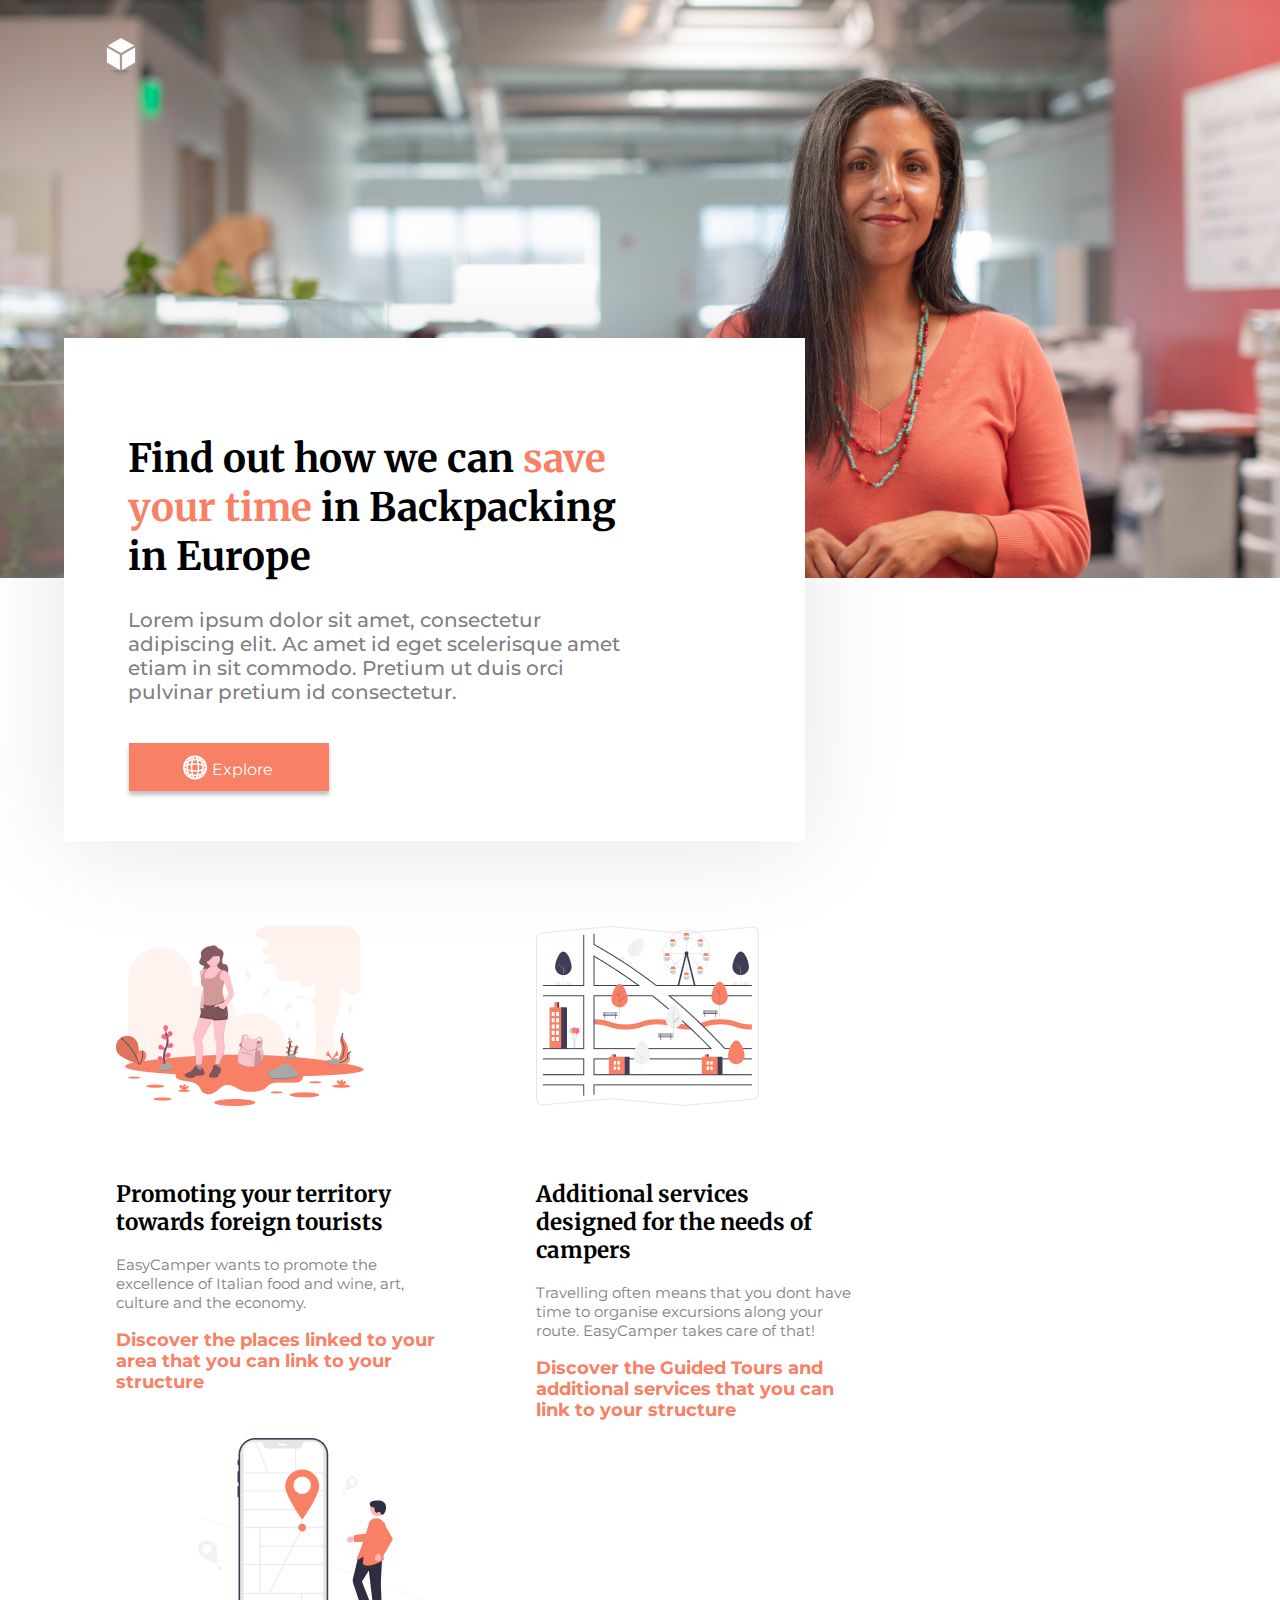
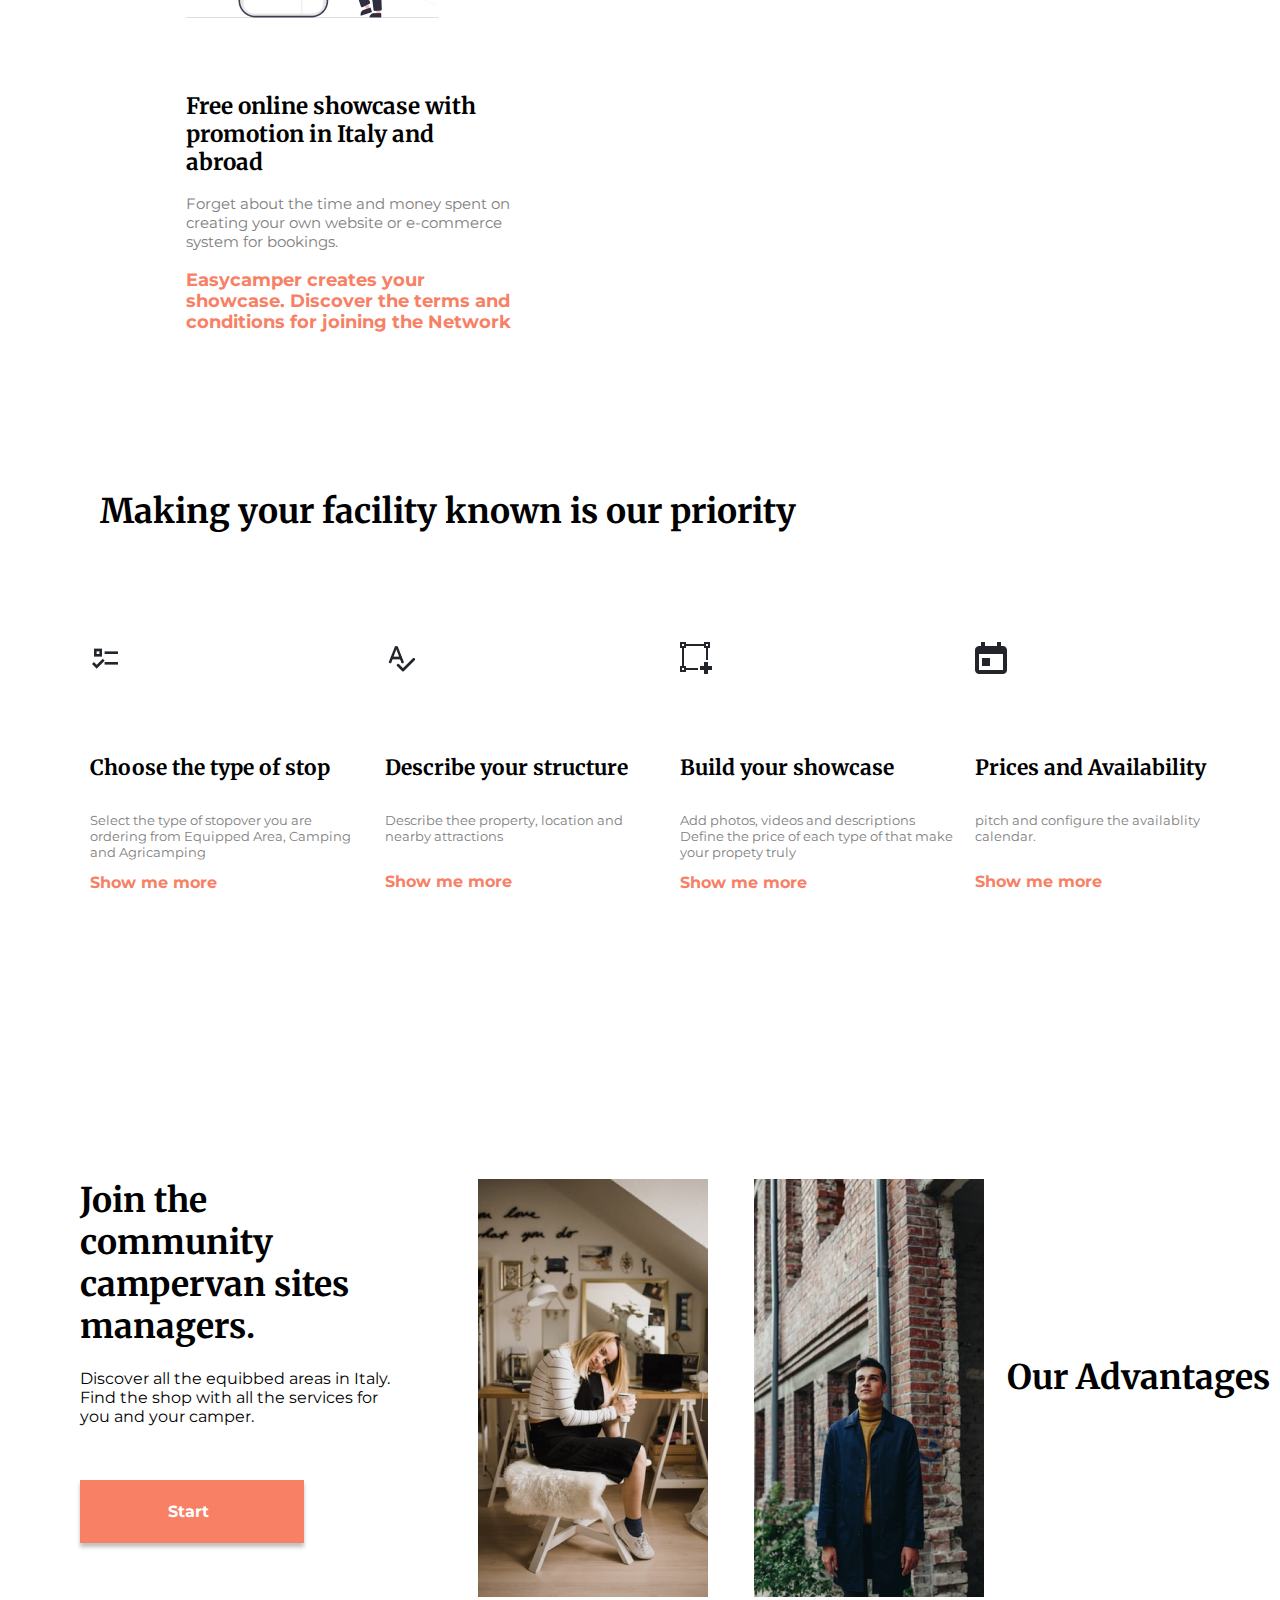
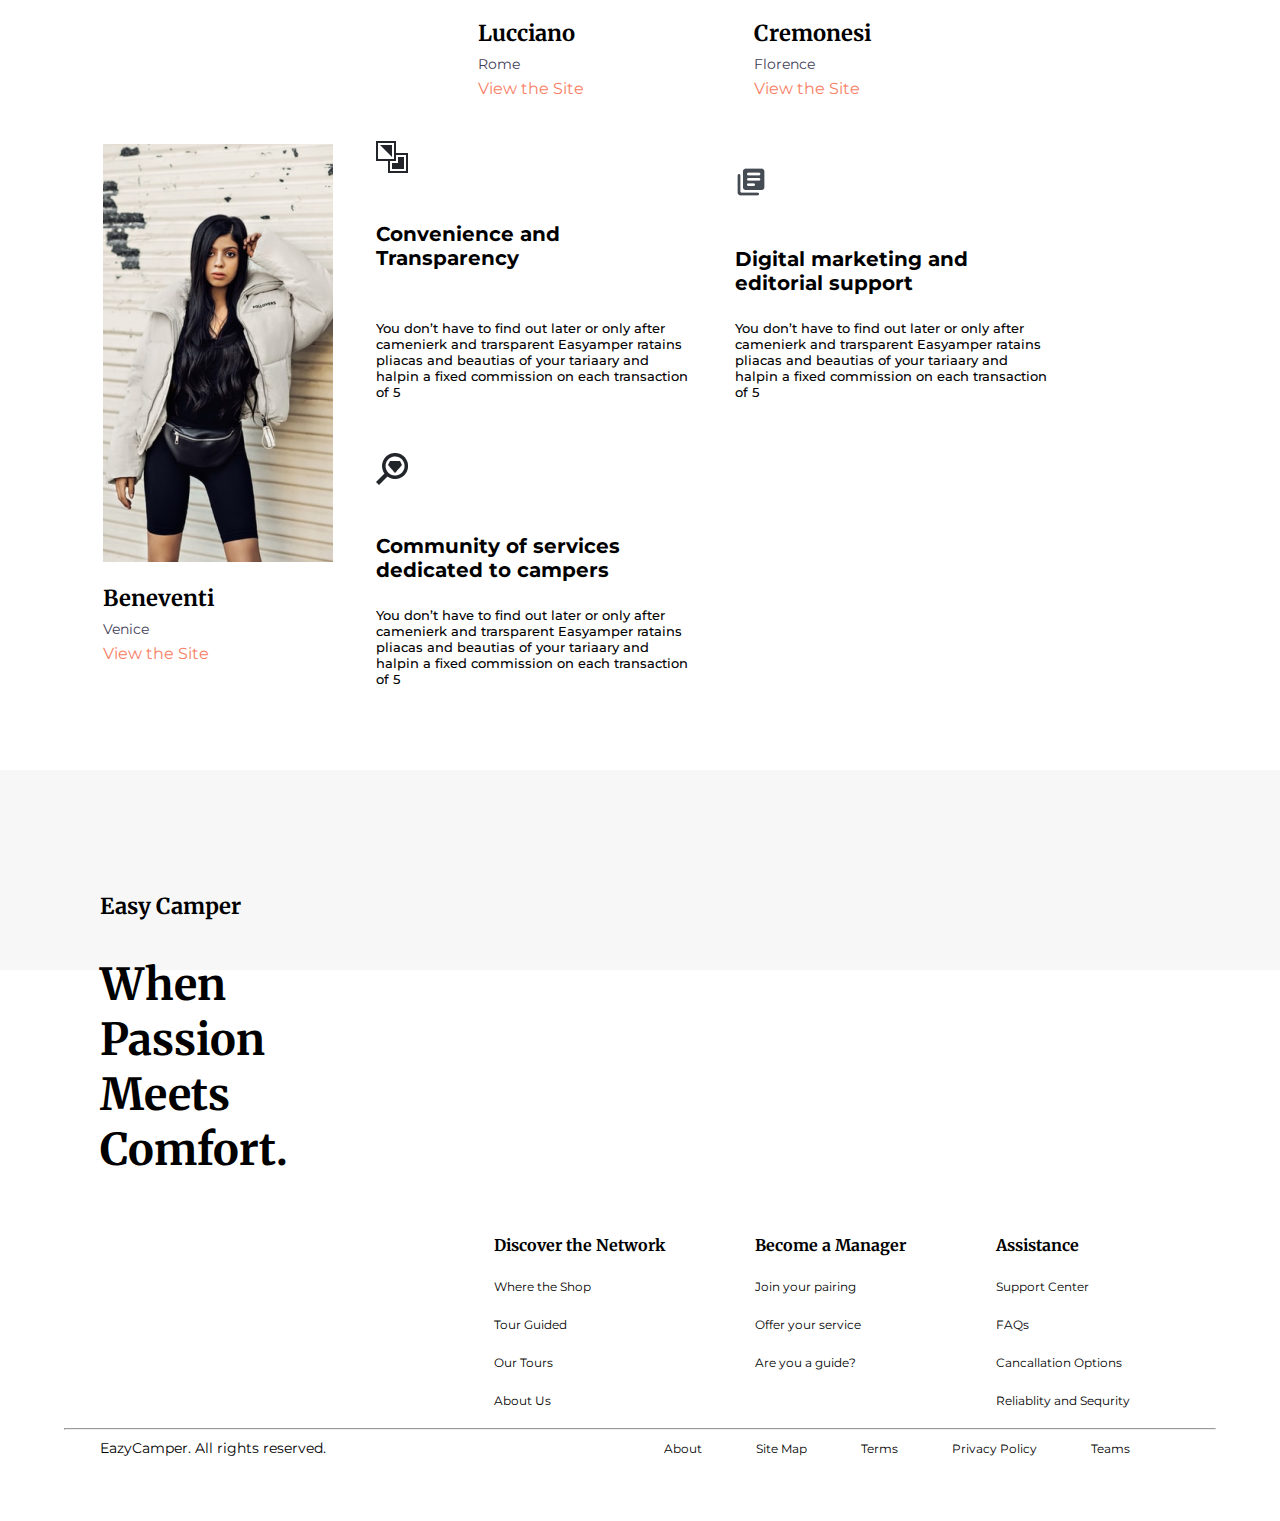
<file: index.html>
<!DOCTYPE html>
<html lang="pt">

<head>
    <meta charset="UTF-8">
    <meta name="viewport" content="width=device-width, initial-scale=1, maximum-scale=1.0">
    <link rel="stylesheet" href="./css/style.css">
    <link rel="stylesheet" href="./css/responsive.css">
    <link href="https://fonts.googleapis.com/css2?family=Merriweather:wght@700&family=Montserrat:wght@400;500&display=swap" rel="stylesheet">
    <title>Desafio do Gabriel</title>
</head>

<body>
    <header>
        <div id="mulher">

            <img id="cubo" src="./images/cube 1.png" alt="">
            <div class="container">
                <div id="ret1">
                    <h1>Find out how we can <span id="save">save your time</span> in Backpacking in Europe</h1>
                    <p>Lorem ipsum dolor sit amet, consectetur adipiscing elit. Ac amet id eget scelerisque amet etiam in sit commodo. Pretium ut duis orci pulvinar pretium id consectetur. </p>
                    <br> <button><img src="/images/button1.png" alt=""><span id="explore">Explore</span></button>
                </div>
            </div>
        </div>
    </header>

    <section class="container">
        <div id="images">

            <div id="image1">
                <img src="./images/undraw_exploring_1l7f 1.png" alt="">
                <h2>Promoting your territory towards foreign tourists </h2>
                <p>EasyCamper wants to promote the excellence of Italian food and wine, art, culture and the economy. </p>
                <h3>Discover the places linked to your area that you can link to your structure</h3>
            </div>

            <div id="image2">
                <img src="./images/undraw_tourist_map_re_293e 1.png" alt="">
                <h2>Additional services designed for the needs of campers </h2>
                <p>Travelling often means that you dont have time to organise excursions along your route. EasyCamper takes care of that! </p>
                <h3>Discover the Guided Tours and additional services that you can link to your structure</h3>
            </div>

            <div id="image3">
                <img src="./images/undraw_Destination_re_sr74 1.png" alt="">
                <h2>Free online showcase with promotion in Italy and abroad </h2>
                <p>Forget about the time and money spent on creating your own website or e-commerce system for bookings. </p>
                <h3>Easycamper creates your showcase. Discover the terms and conditions for joining the Network</h3>
            </div>
        </div>
        <div id="making">
            <h1>Making your facility known is our priority</h1>
            <div class="icons">


                <div id="icon11">
                    <img id="icon1" src="images/icon1.png" alt="">
                    <h2>Choose the type of stop</h2>
                    <p>Select the type of stopover you are ordering from Equipped Area, Camping and Agricamping</p>
                    <a href="">Show me more</a>
                </div>

                <div id="icon22">
                    <img id="icon2" src="images/icon2.png" alt="">
                    <h2>Describe your structure</h2>
                    <p>Describe thee property, location and nearby attractions</p>
                    <a href="">Show me more</a>
                </div>

                <div id="icon33">
                    <img id="icon3" src="images/icon3.png" alt="">
                    <h2>Build your showcase</h2>
                    <p>Add photos, videos and descriptions Define the price of each type of that make your propety truly</p>
                    <a href="">Show me more</a>
                </div>

                <div id="icon44">
                    <img id="icon4" src="images/icon4.png" alt="">
                    <h2>Prices and Availability</h2>
                    <p>pitch and configure the availablity calendar.</p>
                    <a href="">Show me more</a>
                </div>


            </div>

        </div>

        <div id="artistas">
            <div id="texts">
                <h1>Join the community campervan sites managers.</h1>
                <p>Discover all the equibbed areas in Italy. Find the shop with all the services for you and your camper.</p>
                <input type="button" value="Start">
            </div>
            <div id="fotos">
                <div id="foto1"><img src="./images/pessoa1.png" alt="">
                    <h2>Lucciano</h2>
                    <p>Rome</p>
                    <a href="">View the Site</a>
                </div>

                <div id="foto2"><img src="./images/pessoa2.png" alt="">
                    <h2>Cremonesi</h2>
                    <p>Florence</p>
                    <a href="">View the Site</a></div>

                <div id="foto3"><img src="./images/pessoa3.png" alt="">
                    <h2>Beneventi</h2>
                    <p>Venice</p>
                    <a href="">View the Site</a></div>
            </div>
        </div>


        <div id="vantagens">

            <h2>Our Advantages</h2><br>
            <div id="icons2">

                <div id="icons55">
                    <img src="./images/icon5.png" alt="">
                    <h3>Convenience and Transparency</h3>
                    <p>You don’t have to find out later or only after camenierk and trarsparent Easyamper ratains pliacas and beautias of your tariaary and halpin a fixed commission on each transaction of 5</p>
                </div>

                <div id="icons66">
                    <img src="./images/icon6.png" alt="">
                    <h3>Digital marketing and editorial support</h3>
                    <p>You don’t have to find out later or only after camenierk and trarsparent Easyamper ratains pliacas and beautias of your tariaary and halpin a fixed commission on each transaction of 5</p>
                </div>

                <div id="icons77">
                    <img src="./images/icon7.png" alt="">
                    <h3>Community of services dedicated to campers</h3>
                    <p>You don’t have to find out later or only after camenierk and trarsparent Easyamper ratains pliacas and beautias of your tariaary and halpin a fixed commission on each transaction of 5</p>

                </div>
            </div>

        </div>


    </section>
    <footer>
        <div id="links">
            <div id="part1">
                <h3>Easy Camper</h3>
                <h2>When Passion Meets Comfort.</h2>
            </div>

            <div id="links1">
                <div id="part2">
                    <h4>Discover the Network</h4>
                    <a href="">Where the Shop</a><br><br>
                    <a href="">Tour Guided</a><br><br>
                    <a href="">Our Tours</a><br><br>
                    <a href="">About Us</a><br><br>
                </div>
                <div id="part3">
                    <h4>Become a Manager</h4>
                    <a href="">Join your pairing</a><br><br>
                    <a href="">Offer your service</a><br><br>
                    <a href="">Are you a guide?</a><br><br>
                </div>

                <div id="part4">
                    <h4>Assistance</h4>
                    <a href="">Support Center</a><br><br>
                    <a href="">FAQs</a><br><br>
                    <a href="">Cancallation Options</a><br><br>
                    <a href="">Reliablity and Sequrity</a><br><br>
                </div>
            </div>
        </div>

    </footer>
    <div id=final>
        <hr>

        <p>EazyCamper. All rights reserved. </p>
        <div id="fim"><a href="">About</a>
            <a href="">Site Map</a>
            <a href="">Terms</a>
            <a href="">Privacy Policy</a>
            <a id="teams" href="">Teams</a>
        </div>
    </div>
</body>

</html>
</file>
<file: css/style.css>
* {
    font-family: "Montserrat", "Merriweather", "sans-serif";
    box-sizing: border-box;
}

body {
    margin: 0;
}

section {
    margin-left: 80px;
}

#cubo {
    margin-top: 3%;
    margin-left: 8%;
}

#mulher {
    background-image: url("../images/Rectangle1.png");
    background-size: 100%;
    background-repeat: no-repeat;
    max-height: 650px;
    height: 100%;
}

#ret1 {
    background-color: white;
    box-shadow: 0px 4px 100px rgba(0, 0, 0, 0.1);
    margin-top: 20%;
    margin-left: 5%;
    width: 80%;
    height: 80%;
    max-width: 741px;
    max-height: 537px;
}

#ret1 h1 {
    font-family: "Merriweather";
    font-style: normal;
    font-weight: bold;
    font-size: 39px;
    padding-top: 96px;
    padding-left: 64px;
    padding-right: 156px;
}

#save {
    font-family: "Merriweather";
    color: #F78065;
}

#ret1 p {
    padding-left: 64px;
    padding-right: 156px;
    font-family: "Montserrat";
    font-style: normal;
    font-weight: 500;
    font-size: 20px;
    color: grey;
}

#ret1 button {
    border: none;
    background-color: #F78065;
    color: white;
    align-items: center;
    padding: 12px 24px 12px 16px;
    width: 200px;
    height: 48px;
    box-shadow: 0px 4px 4px rgba(0, 0, 0, 0.25);
    margin-bottom: 50px;
    margin-left: 65px;
    cursor: pointer;
}

#explore {
    font-size: 16px;
    position: relative;
    bottom: 5px;
    left: 5px;
    cursor: pointer;
}

#images {
    margin-top: 20%;
    display: inline-block;
    font-size: 15px;
    padding: 3%;
}

#images h2 {
    font-family: "merriweather";
    font-weight: bold;
    width: 90%;
    margin-top: 70px;
}

#images h3 {
    width: 95%;
    color: #F78065;
}

#images p {
    width: 93%;
    color: grey;
}

#image1 {
    float: left;
    max-width: 350px;
    display: inline-block;
}

#image2 {
    float: left;
    max-width: 350px;
    display: inline-block;
    margin-left: 70px;
}

#image3 {
    float: left;
    max-width: 350px;
    display: inline-block;
    margin-left: 70px;
}

#making h1 {
    font-family: "merriweather";
    font-size: 34px;
    margin-top: 100px;
    margin-bottom: 100px;
    margin-left: 20px;
}

.icons {
    font-size: 10px;
    display: inline-block;
    margin-bottom: 250px;
}

#icon11,
#icon22,
#icon33,
#icon44 {
    float: left;
    max-width: 275px;
    margin: 10px;
}

.icons h2 {
    font-family: "Merriweather";
    font-size: 21px;
    font-weight: bold;
    margin-bottom: 31px;
}

.icons p {
    font-family: "Montserrat";
    font-size: 13px;
    color: grey;
}

.icons a {
    font-family: "Montserrat";
    font-weight: bold;
    color: #F78065;
    font-size: 16px;
    text-decoration: none;
}

.icons img {
    margin-bottom: 60px;
}

#icon22 p {
    margin-bottom: 28px;
}

#icon44 p {
    margin-bottom: 28px;
}

#texts {
    max-width: 325px;
    margin-right: 50px;
}

#texts h1 {
    font-family: "Merriweather";
    font-weight: bold;
    font-size: 34px;
}

#texts p {
    font-family: "Montserrat";
    font-size: 16px;
    max-width: 310px;
}

#texts input {
    background-color: #F78065;
    border: none;
    font-family: "Montserrat";
    font-weight: 700;
    font-size: 16px;
    color: white;
    width: 224px;
    padding: 12px 24px 12px 16px;
    margin-top: 38px;
    height: 63px;
    box-shadow: 0px 4px 4px rgba(0, 0, 0, 0.25);
}

#artistas {
    display: inline;
}

#texts,
#foto1,
#foto2,
#foto3 {
    float: left
}

#foto1,
#foto2,
#foto3 {
    margin: 23px;
    display: inline-block;
}

#fotos img {
    max-width: 230px;
}

#fotos p {
    font-family: "montserrat";
    font-size: 14px;
    color: #3F3D56;
    margin-bottom: 6px;
}

#fotos h2 {
    font-family: "Merriweather";
    color: black;
    font-size: 22px;
    margin-bottom: -6px;
}

#fotos a {
    text-decoration: none;
    color: #F78065;
    font-size: 16px;
    font-weight: 500px;
    font-family: "Montserrat";
}

#vantagens h2 {
    display: inline-block;
    margin-top: 200px;
    margin-bottom: 100px;
    font-size: 34px;
    font-family: "merriweather";
    font-weight: 700;
}

#icons55,
#icons66,
#icons77 {
    max-width: 355px;
    display: inline-block;
    padding: 20px;
}

#icons2 h3 {
    font-size: 20px;
    font-family: "Montserrat";
    font-weight: 700;
    margin-bottom: 25px;
    margin-top: 45px;
}

#icons55 h3 {
    margin-bottom: 50px;
}

#icons2 p {
    font-weight: 500;
    font-family: "Montserrat";
    font-size: 13px;
}

footer {
    background-color: #F7F7F7;
    margin-top: 50px;
    padding: 100px;
}

footer h3 {
    font-size: 22px;
    font-family: "Merriweather";
    font-weight: 700;
}

footer h2 {
    font-family: "Merriweather";
    font-weight: 700;
    font-size: 44px;
    width: 300px;
}

#links1 {
    display: inline-block;
}

#part1,
#part2,
#part3,
#part4 {
    display: inline-block;
}

#part1 {
    margin-right: 90px;
    float: left;
}

#part2,
#part3,
#part4 {
    float: left;
    margin-right: 50px;
    margin-left: 40px;
}

#links1 {
    float: right;
}

#links1 a {
    text-decoration: none;
    color: black;
    font-size: 12px;
}

#links h4 {
    font-size: 16px;
    font-family: "Merriweather"
}

hr {
    margin-top: 0px;
    width: 90%;
}

#final a {
    text-decoration: none;
    color: black;
    font-size: 12px;
    font-family: "Montserrat";
    display: inline-block;
    margin-right: 50px;
}

#final p {
    display: inline-block;
    margin-left: 100px;
    font-family: "Montserrat";
    font-size: 14px;
    margin-top: -20px;
}

#fim {
    display: inline-block;
    float: right;
    margin-right: 100px;
}

#final {
    margin-bottom: 50px;
}
</file>
<file: css/responsive.css>
@media (max-width: 810px) {
    #ret1 h1 {
        font-size: 30px;
    }
}
</file>
